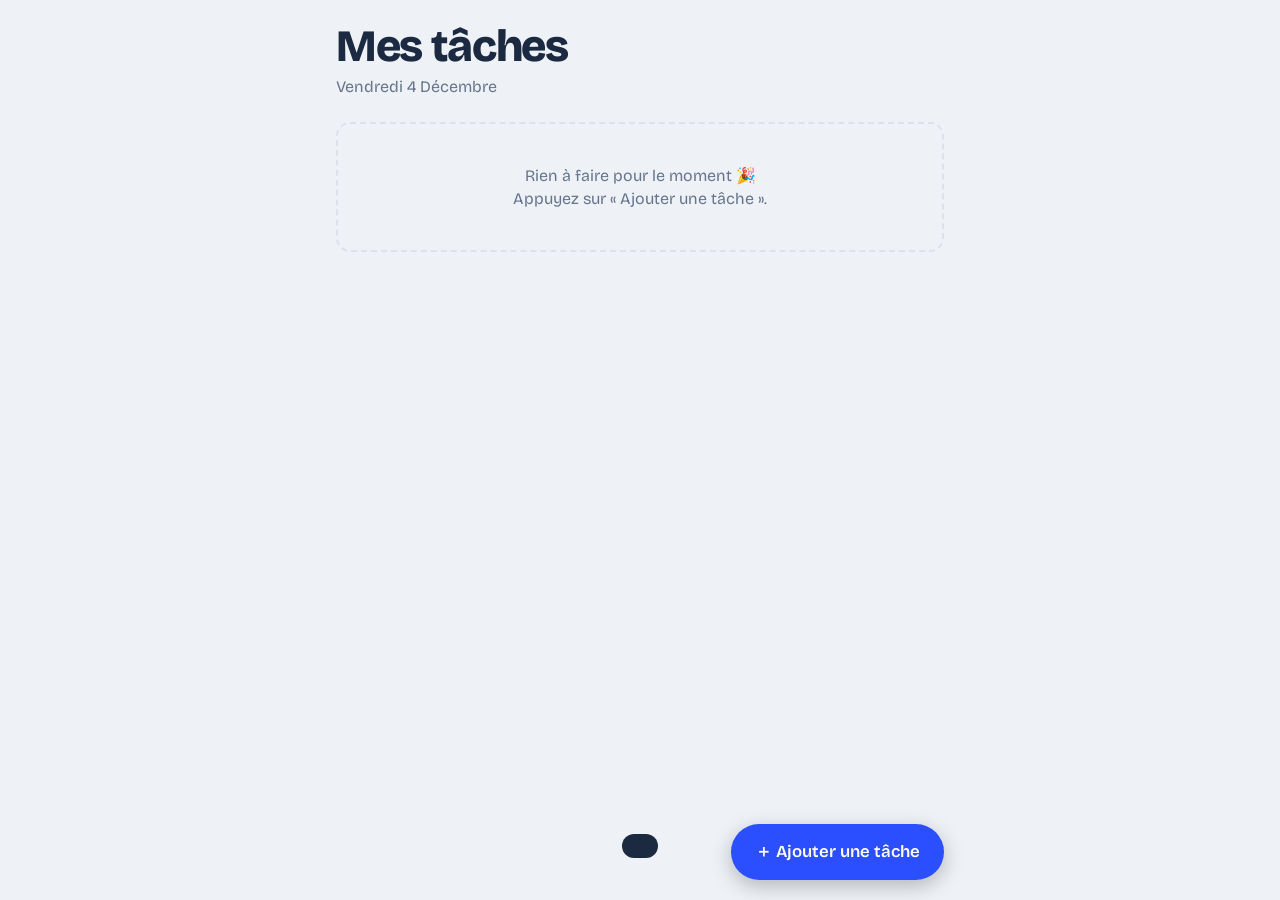
<file: index.html>
<!DOCTYPE html>
<html lang="fr">
<head>
<meta charset="utf-8">
<meta name="viewport" content="width=device-width, initial-scale=1, viewport-fit=cover">
<title>Mes tâches</title>
<link rel="icon" href="data:image/svg+xml,<svg xmlns='http://www.w3.org/2000/svg' viewBox='0 0 100 100'><text y='.9em' font-size='90'>✅</text></svg>">
<link href="https://fonts.googleapis.com/css2?family=Bricolage+Grotesque:wght@400;600;800&display=swap" rel="stylesheet">
<link rel="stylesheet" href="style.css">
</head>
<body>
<div class="wrap">
  <h1>Mes tâches</h1>
  <p class="date" id="today"></p>
  <div id="content"></div>
</div>
<a class="fab" href="add.html">＋ Ajouter une tâche</a>
<div id="toast" role="status" aria-live="polite"></div>
<script src="app.js"></script>
<script>
function row(t) {
  return `<li class="${t.done ? "done" : ""}" data-id="${t.id}">
    <label class="check"><input type="checkbox" ${t.done ? "checked" : ""} aria-label="Terminer"></label>
    <a class="item" href="add.html?id=${t.id}">
      <span class="t">${esc(t.title)}</span>
      ${t.date ? `<span class="w ${isLate(t) ? "late" : ""}">${whenLabel(t)}</span>` : ""}
    </a></li>`;
}
function section(title, list, cls) {
  return list.length ? `<h2 class="${cls || ""}">${title}</h2><ul>${list.map(row).join("")}</ul>` : "";
}
function render() {
  $("today").textContent = new Date().toLocaleDateString("fr-FR", { weekday: "long", day: "numeric", month: "long" });
  const tasks = loadTasks(), td = todayStr();
  const key = t => (t.date || "9999") + (t.time || "99:99");
  const todo = tasks.filter(t => !t.done).sort((a, b) => key(a).localeCompare(key(b)));
  const late = todo.filter(isLate);
  const today = todo.filter(t => !isLate(t) && (!t.date || t.date <= td));
  const later = todo.filter(t => !isLate(t) && t.date && t.date > td);
  const done = tasks.filter(t => t.done);
  let html = section("En retard", late, "late") + section("Aujourd’hui", today) + section("À venir", later);
  if (!todo.length) html = `<div class="empty">Rien à faire pour le moment 🎉<br>Appuyez sur « Ajouter une tâche ».</div>`;
  if (done.length) html += section("Terminées", done) + `<button class="link" id="clear">Effacer les tâches terminées</button>`;
  $("content").innerHTML = html;
}
$("content").addEventListener("change", e => {
  const li = e.target.closest("li"); if (!li) return;
  const tasks = loadTasks(), t = tasks.find(x => x.id === li.dataset.id);
  if (t) { t.done = e.target.checked; saveTasks(tasks); render(); }
});
$("content").addEventListener("click", e => {
  if (e.target.id === "clear") { saveTasks(loadTasks().filter(t => !t.done)); render(); }
});
render(); checkReminders();
setInterval(checkReminders, 30000);
setInterval(render, 60000);
</script>
</body>
</html>
</file>
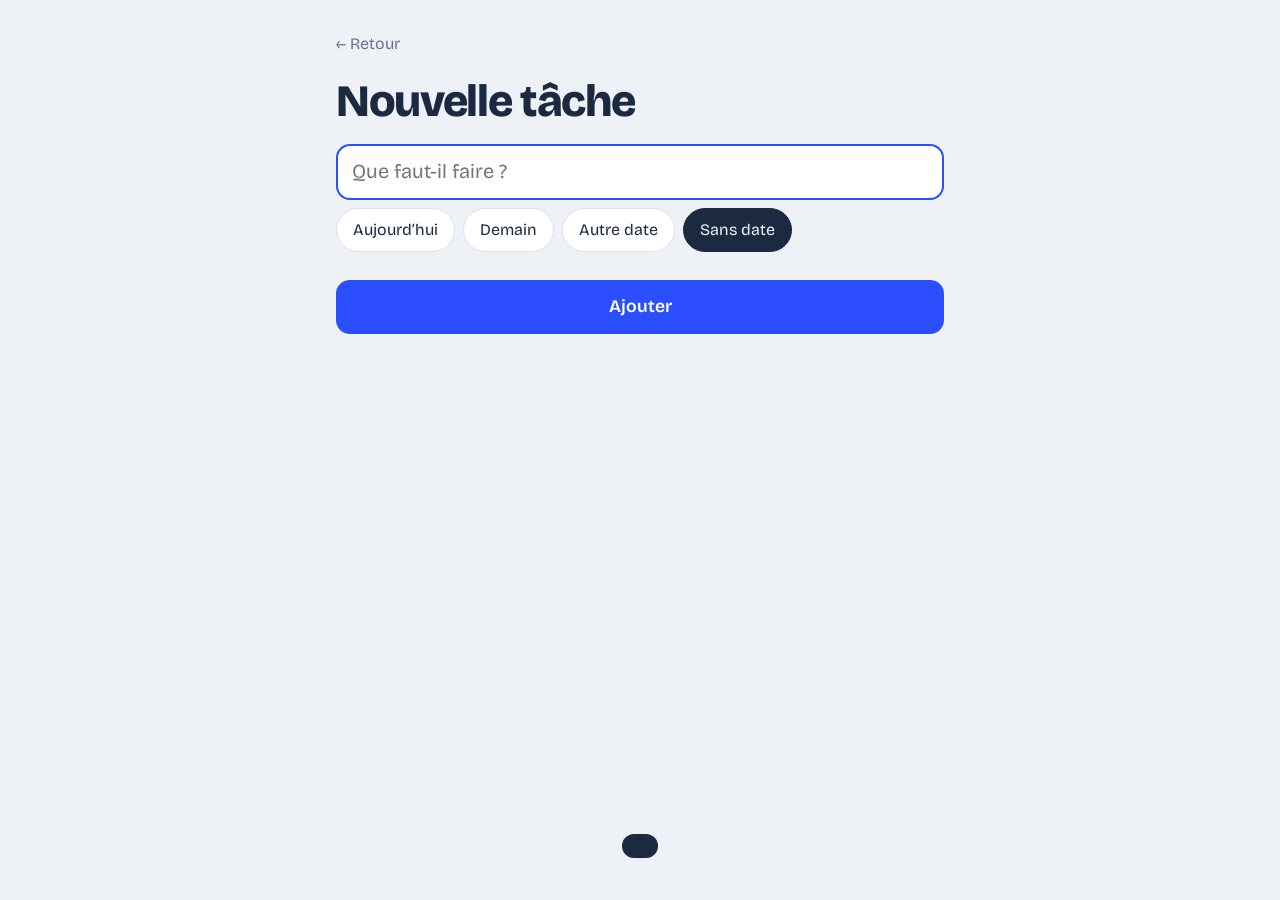
<file: add.html>
<!DOCTYPE html>
<html lang="fr">
<head>
<meta charset="utf-8">
<meta name="viewport" content="width=device-width, initial-scale=1, viewport-fit=cover">
<title>Ajouter une tâche</title>
<link rel="icon" href="data:image/svg+xml,<svg xmlns='http://www.w3.org/2000/svg' viewBox='0 0 100 100'><text y='.9em' font-size='90'>✅</text></svg>">
<link href="https://fonts.googleapis.com/css2?family=Bricolage+Grotesque:wght@400;600;800&display=swap" rel="stylesheet">
<link rel="stylesheet" href="style.css">
</head>
<body>
<div class="wrap">
  <a class="back" href="index.html">← Retour</a>
  <h1 id="heading">Nouvelle tâche</h1>
  <form id="form" autocomplete="off" style="margin-top:20px">
    <input class="big" id="title" type="text" placeholder="Que faut-il faire ?" required maxlength="140" aria-label="Tâche" autofocus>

    <div class="chips" id="when" role="group" aria-label="Quand ?">
      <button type="button" class="chip" data-w="today" aria-pressed="false">Aujourd’hui</button>
      <button type="button" class="chip" data-w="tomorrow" aria-pressed="false">Demain</button>
      <button type="button" class="chip" data-w="pick" aria-pressed="false">Autre date</button>
      <button type="button" class="chip" data-w="none" aria-pressed="true">Sans date</button>
    </div>
    <div class="field" id="dateField" hidden><input type="date" id="date" aria-label="Date"></div>

    <div class="field" id="timeField" hidden>
      <input type="time" id="time" aria-label="Heure">
      <label class="rem"><input type="checkbox" id="remind" checked> Me rappeler à cette heure</label>
    </div>

    <button class="save" type="submit" id="save">Ajouter</button>
    <button class="link del" type="button" id="del" hidden>Supprimer cette tâche</button>
  </form>
</div>
<div id="toast" role="status" aria-live="polite"></div>
<script src="app.js"></script>
<script>
let when = "none";
const id = new URLSearchParams(location.search).get("id");

function setWhen(w) {
  when = w;
  document.querySelectorAll("#when .chip").forEach(b => b.setAttribute("aria-pressed", b.dataset.w === w));
  $("dateField").hidden = w !== "pick";
  $("timeField").hidden = w === "none";
  if (w === "pick" && !$("date").value) $("date").value = todayStr();
}
$("when").addEventListener("click", e => { if (e.target.dataset.w) setWhen(e.target.dataset.w); });

if (id) {
  const t = loadTasks().find(x => x.id === id);
  if (t) {
    $("heading").textContent = "Modifier la tâche"; $("save").textContent = "Enregistrer"; $("del").hidden = false;
    $("title").value = t.title; $("time").value = t.time || ""; $("remind").checked = !!t.remind;
    if (!t.date) setWhen("none");
    else if (t.date === todayStr()) setWhen("today");
    else if (t.date === addDays(1)) setWhen("tomorrow");
    else { setWhen("pick"); $("date").value = t.date; }
  }
}

$("form").addEventListener("submit", e => {
  e.preventDefault();
  const title = $("title").value.trim(); if (!title) return;
  const date = when === "today" ? todayStr() : when === "tomorrow" ? addDays(1) : when === "pick" ? $("date").value : "";
  const time = date ? $("time").value : "";
  const remind = !!(date && time && $("remind").checked);
  const tasks = loadTasks();
  const t = id && tasks.find(x => x.id === id);
  if (t) Object.assign(t, { title, date, time, remind, notified: false });
  else tasks.push({ id: Date.now().toString(36) + Math.random().toString(36).slice(2, 6), title, date, time, remind, done: false, notified: false, created: Date.now() });
  saveTasks(tasks);
  const go = () => location.href = "index.html";
  if (remind && "Notification" in window && Notification.permission === "default") Notification.requestPermission().then(go, go);
  else go();
});
$("del").addEventListener("click", () => {
  if (confirm("Supprimer cette tâche ?")) { saveTasks(loadTasks().filter(x => x.id !== id)); location.href = "index.html"; }
});
</script>
</body>
</html>
</file>
<file: style.css>
:root{--bg:#eef2f7;--card:#fff;--ink:#1b2a41;--muted:#66758c;--line:#dbe2ec;--accent:#2b4eff;--on-accent:#fff;--ok:#1f9d6b;--late:#d6334a}
@media (prefers-color-scheme:dark){:root{--bg:#0f1624;--card:#18223a;--ink:#e8edf7;--muted:#93a1ba;--line:#2a3656;--accent:#6b86ff;--on-accent:#0f1624;--ok:#3fcf97;--late:#ff6b81}}
*{box-sizing:border-box}
html{color-scheme:light dark}
body{margin:0;background:var(--bg);color:var(--ink);font-family:"Bricolage Grotesque",system-ui,-apple-system,"Segoe UI",sans-serif;line-height:1.45}
.wrap{max-width:640px;margin:0 auto;padding:max(24px,env(safe-area-inset-top)) 16px 120px}
h1{font-size:clamp(2rem,8vw,2.8rem);line-height:1;margin:0;font-weight:800;letter-spacing:-.03em}
.date{color:var(--muted);margin:6px 0 24px;text-transform:capitalize}
h2{font-size:1rem;margin:22px 0 8px;color:var(--muted);font-weight:600}
h2.late{color:var(--late)}
ul{list-style:none;margin:0;padding:0;display:grid;gap:8px}
li{background:var(--card);border:1px solid var(--line);border-radius:14px;display:flex;align-items:center;gap:6px;padding:4px 14px 4px 6px}
li.done .t{text-decoration:line-through;color:var(--muted)}
.check{flex:none;width:44px;height:44px;display:grid;place-items:center;cursor:pointer}
.check input{width:26px;height:26px;accent-color:var(--ok);cursor:pointer;margin:0}
.item{flex:1;min-width:0;padding:10px 0;color:inherit;text-decoration:none}
.t{display:block;font-weight:600;font-size:1.05rem;overflow-wrap:anywhere}
.w{display:block;font-size:.85rem;color:var(--muted)}
.w.late{color:var(--late);font-weight:600}
.empty{text-align:center;color:var(--muted);padding:40px 12px;border:2px dashed var(--line);border-radius:14px}
:focus-visible{outline:3px solid var(--accent);outline-offset:2px}
.fab{position:fixed;right:max(16px,calc(50% - 304px));bottom:max(20px,env(safe-area-inset-bottom));min-height:56px;padding:0 24px;border-radius:99px;background:var(--accent);color:var(--on-accent);font-weight:600;font-size:1.05rem;text-decoration:none;display:flex;align-items:center;gap:8px;box-shadow:0 6px 20px rgba(0,0,0,.25)}
.link{background:none;border:0;color:var(--muted);font:inherit;cursor:pointer;text-decoration:underline;padding:8px 0}
.back{display:inline-block;color:var(--muted);text-decoration:none;margin-bottom:16px;padding:8px 0}
input,button{font:inherit}
.big{width:100%;min-height:56px;padding:10px 14px;font-size:1.25rem;border:2px solid var(--line);border-radius:14px;background:var(--card);color:var(--ink)}
.big:focus{border-color:var(--accent);outline:0}
.chips{display:flex;flex-wrap:wrap;gap:8px;margin:8px 0 4px}
.chip{min-height:44px;padding:0 16px;border-radius:99px;border:1px solid var(--line);background:var(--card);color:var(--ink);cursor:pointer}
.chip[aria-pressed=true]{background:var(--ink);color:var(--bg);border-color:var(--ink)}
.field{margin-top:10px}
.field input[type=date],.field input[type=time]{min-height:44px;padding:6px 10px;border:1px solid var(--line);border-radius:10px;background:var(--card);color:var(--ink)}
.rem{display:flex;align-items:center;gap:10px;margin-top:14px;min-height:44px}
.rem input{width:22px;height:22px;accent-color:var(--accent)}
.save{width:100%;min-height:54px;margin-top:24px;border:0;border-radius:14px;background:var(--accent);color:var(--on-accent);font-weight:600;font-size:1.1rem;cursor:pointer}
.del{display:block;margin:14px auto 0;color:var(--late)}
#toast{position:fixed;left:50%;bottom:90px;transform:translate(-50%,200%);background:var(--ink);color:var(--bg);padding:12px 18px;border-radius:12px;max-width:90vw;transition:transform .25s}
#toast.show{transform:translate(-50%,0)}
[hidden]{display:none!important}
@media (prefers-reduced-motion:reduce){*{transition:none!important}}
</file>
